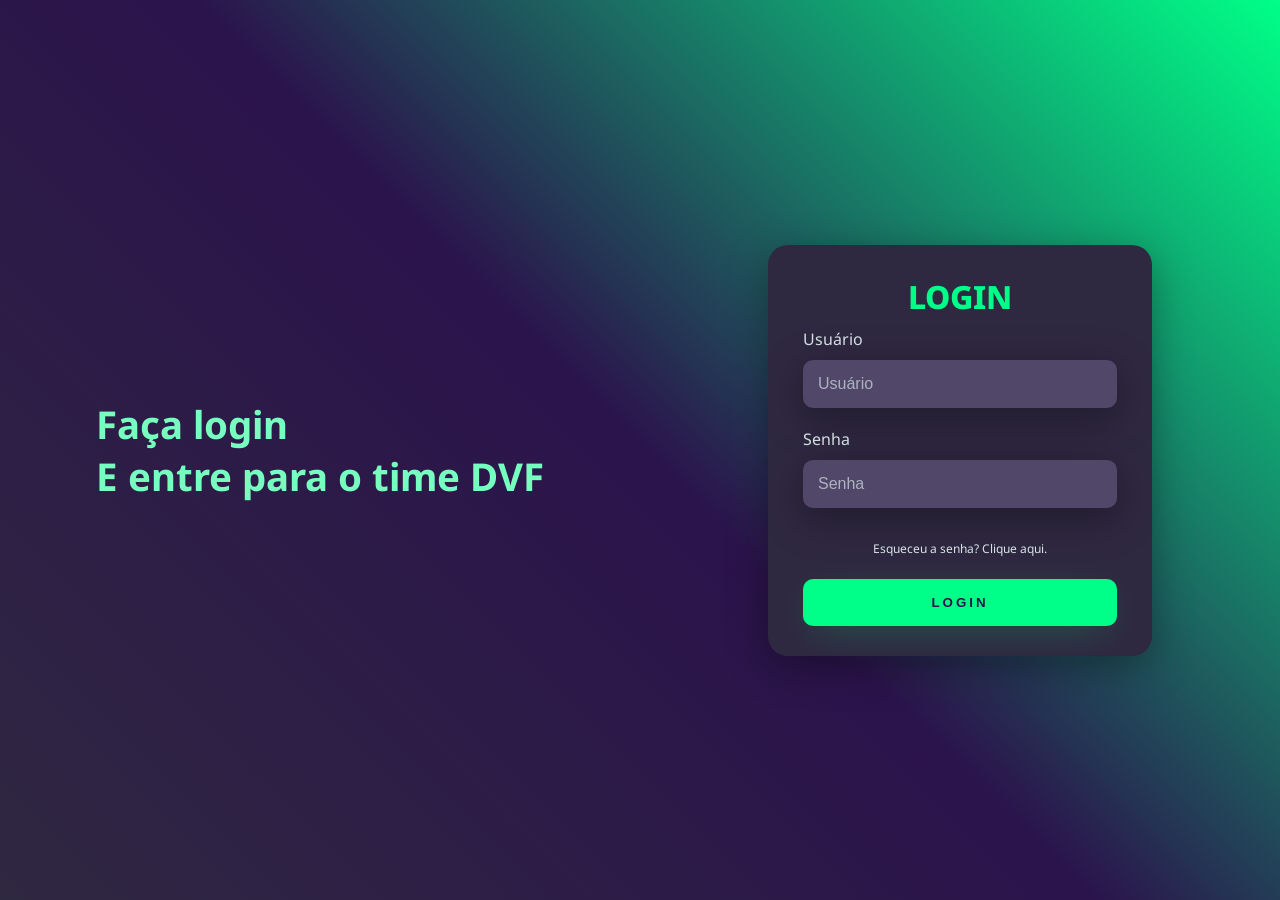
<file: index.html>
<!DOCTYPE html>
<html lang="pt-br">
<head>
    <meta charset="UTF-8">
    <meta name="viewport" content="width=device-width, initial-scale=1.0">
    <link rel="stylesheet" href="style.css">    
    <title>TELA DE LOGIN</title>
</head>
<body>
    <div class="main-login">
        <div class="left-login">
            <h1>Faça login<br>E entre para o time DVF</h1>
           
        </div>
        <div class="right-login">
            <div class="card-login">
                <h1>LOGIN</h1>
                <div class="textfield">
                    <label for="usuario">Usuário</label>
                    <input type="text" id="usuario" name="usuario" placeholder="Usuário">
                </div>
                <div class="textfield">
                    <label for="senha">Senha</label>
                    <input type="password" id="senha" name="senha" placeholder="Senha">
                </div>
                <a href="#" class="a1" target="_self" rel="next"><p>Esqueceu a senha? Clique aqui.</p></a>
                <button class="btn-login" id="btnLogin">Login</button>
            </div>
        </div>
    </div>

    <script src="script.js"></script>
</body>
</html>
</file>
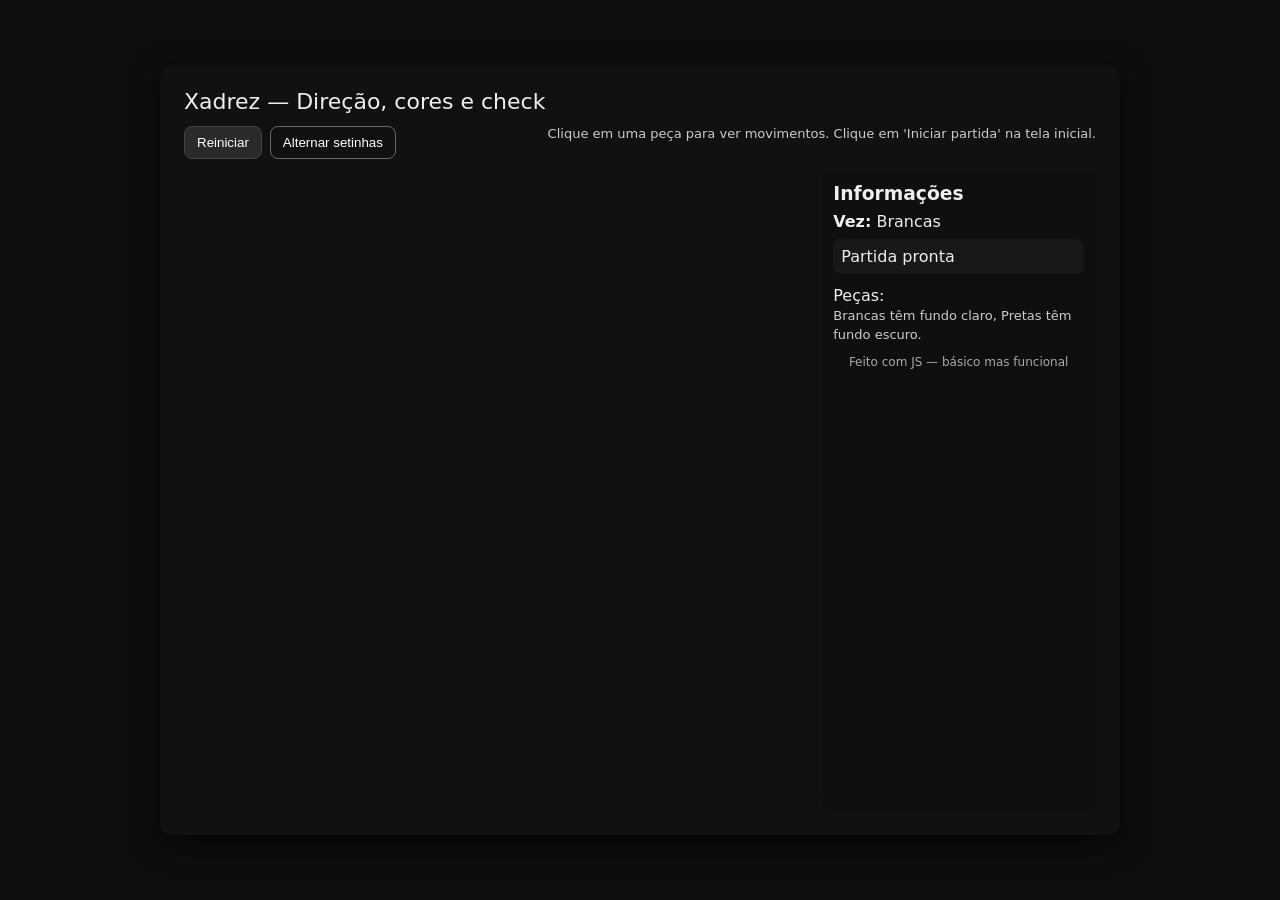
<file: xadrex 2.0/jogo xadrez.html>
<!doctype html>
<html lang="pt-BR">
<head>
  <meta charset="utf-8" />
  <meta name="viewport" content="width=device-width,initial-scale=1" />
  <title>Jogo de Xadrez - Direção, Cores e Check</title>
  <style>
    :root{--light:#f0d9b5;--dark:#b58863;--accent:#ffef00}
    body{font-family:system-ui,Segoe UI,Roboto,Arial;margin:0;background:#222;color:#eee;display:flex;min-height:100vh;align-items:center;justify-content:center}
    #app{width:960px;max-width:96vw}
    .menu{position:relative;background:#111;padding:24px;border-radius:12px;box-shadow:0 8px 30px rgba(0,0,0,.6)}
    .title{font-size:22px;margin-bottom:12px}
    .controls{display:flex;gap:8px;margin-bottom:12px}
    .btn{background:#2a2a2a;border:1px solid #444;padding:8px 12px;border-radius:8px;cursor:pointer;color:#fff}
    .btn.secondary{background:transparent;border:1px solid #666}

    .board-wrap{display:flex;gap:20px}
    .board{width:640px;height:640px;display:grid;grid-template-columns:repeat(8,1fr);grid-template-rows:repeat(8,1fr);border-radius:12px;overflow:hidden}
    .square{position:relative;display:flex;align-items:center;justify-content:center;font-size:34px;user-select:none}
    .square.light{background:var(--light)}
    .square.dark{background:var(--dark)}
    .square .piece{position:relative;width:78%;height:78%;display:flex;align-items:center;justify-content:center;border-radius:8px;font-size:34px}
    .piece.white{background:rgba(255,255,255,0.95);color:#111}
    .piece.black{background:rgba(15,15,15,0.95);color:#fff}
    .piece .dir{position:absolute;width:0;height:0;border-left:8px solid transparent;border-right:8px solid transparent;border-bottom:12px solid rgba(0,0,0,0.7);top:6px;opacity:.9}
    .piece.white .dir{border-bottom-color:rgba(0,0,0,0.85)}
    .piece.black .dir{border-bottom-color:rgba(255,255,255,0.9)}

    .highlight{box-shadow:0 0 0 3px rgba(255,255,0,0.6) inset;border-radius:8px}
    .move-dot{position:absolute;width:12px;height:12px;border-radius:50%;bottom:12px;opacity:.95;border:2px solid rgba(0,0,0,.2)}
    .move-dot.legal{background:rgba(0,180,0,0.9)}
    .move-dot.capture{background:rgba(180,0,0,0.95)}

    .info{width:260px;padding:12px;background:#0f0f0f;border-radius:12px}
    .info h3{margin:0 0 8px}
    .turn{margin-bottom:8px}
    .status{padding:8px;border-radius:8px;background:rgba(255,255,255,0.04)}

    .overlay{position:fixed;inset:0;background:rgba(0,0,0,0.6);display:flex;align-items:center;justify-content:center}
    .card{background:#0f0f0f;padding:28px;border-radius:12px;width:520px}
    .card h1{margin:0 0 12px}

    .small{font-size:13px;color:#ccc}
    footer{margin-top:12px;color:#aaa;font-size:12px;text-align:center}
  </style>
</head>
<body>
  <div id="app">
    <div id="menu" class="overlay">
      <div class="card">
        <h1>Jogo de Xadrez</h1>
        <p class="small">Mostra a direção visual de cada peça, cores diferentes para as peças adversárias, indica quando há <strong>check</strong> e traz tela inicial.</p>
        <div style="margin-top:14px;display:flex;gap:8px;align-items:center">
          <label style="display:flex;gap:6px;align-items:center"><input id="flip" type="checkbox"> Virar tabuleiro (preto em baixo)</label>
          <div style="flex:1"></div>
          <button id="startBtn" class="btn">Iniciar partida</button>
        </div>
      </div>
    </div>

    <div class="menu">
      <div class="title">Xadrez — Direção, cores e check</div>
      <div class="controls">
        <button id="restart" class="btn">Reiniciar</button>
        <button id="toggleArrows" class="btn secondary">Alternar setinhas</button>
        <div style="flex:1"></div>
        <div class="small">Clique em uma peça para ver movimentos. Clique em 'Iniciar partida' na tela inicial.</div>
      </div>

      <div class="board-wrap">
        <div id="board" class="board" aria-label="tabuleiro"></div>
        <div class="info">
          <h3>Informações</h3>
          <div class="turn"><strong>Vez:</strong> <span id="turnText">Brancas</span></div>
          <div class="status" id="statusText">Partida pronta</div>
          <div style="margin-top:12px">Peças: <br><span class="small">Brancas têm fundo claro, Pretas têm fundo escuro.</span></div>
          <footer>Feito com JS — básico mas funcional</footer>
        </div>
      </div>
    </div>
  </div>

<script>
  // Representação simples do tabuleiro: 8x8 array
  const initialFEN = [
    ['r','n','b','q','k','b','n','r'],
    ['p','p','p','p','p','p','p','p'],
    ['','','','','','','',''],
    ['','','','','','','',''],
    ['','','','','','','',''],
    ['','','','','','','',''],
    ['P','P','P','P','P','P','P','P'],
    ['R','N','B','Q','K','B','N','R']
  ];

  let board = [];
  let selected = null;
  let legalMoves = [];
  let turn = 'w'; // 'w' or 'b'
  let showArrows = true;
  let flipped = false;

  const pieceSymbols = {
    'K': '\u2654','Q':'\u2655','R':'\u2656','B':'\u2657','N':'\u2658','P':'\u2659',
    'k':'\u265A','q':'\u265B','r':'\u265C','b':'\u265D','n':'\u265E','p':'\u265F'
  };

  const boardEl = document.getElementById('board');
  const turnText = document.getElementById('turnText');
  const statusText = document.getElementById('statusText');

  function startGame(){
    board = [];
    for(let r=0;r<8;r++){board[r]=[];for(let c=0;c<8;c++){const f = initialFEN[r][c];board[r][c]=f?{type:f,color: (f===f.toUpperCase()?'w':'b')} : null}};
    selected=null;legalMoves=[];turn='w';updateUI();
  }

  function coordToIndex(r,c){return r*8+c}

  function render(){
    boardEl.innerHTML='';
    const rows = [...Array(8).keys()];
    const cols = [...Array(8).keys()];
    const rr = flipped?rows:rows.slice().reverse();
    const cc = flipped?cols.slice().reverse():cols;

    for(let rIndex=0;rIndex<8;rIndex++){
      for(let cIndex=0;cIndex<8;cIndex++){
        const r = rr[rIndex], c = cc[cIndex];
        const sq = document.createElement('div');
        sq.className = 'square ' + (((r+c)%2===0)?'light':'dark');
        sq.dataset.r = r; sq.dataset.c = c;
        const piece = board[r][c];
        if(piece){
          const p = document.createElement('div');
          p.className = 'piece ' + (piece.color==='w'?'white':'black');
          p.innerText = pieceSymbols[piece.type];
          // add direction arrow
          if(showArrows){
            const dir = document.createElement('div');
            dir.className = 'dir';
            // rotate arrow for piece's forward direction (white up, black down)
            dir.style.transform = piece.color==='w' ? 'rotate(0deg)' : 'rotate(180deg)';
            p.appendChild(dir);
          }
          sq.appendChild(p);
        }
        // highlight selection
        if(selected && selected.r==r && selected.c==c){ sq.classList.add('highlight') }
        // show legal dots
        const lm = legalMoves.find(m=>m.r===r && m.c===c);
        if(lm){const dot=document.createElement('div');dot.className='move-dot '+(lm.capture?'capture':'legal');sq.appendChild(dot)}

        sq.addEventListener('click',()=>onSquareClick(r,c));
        boardEl.appendChild(sq);
      }
    }
  }

  function onSquareClick(r,c){
    const piece = board[r][c];
    if(selected){
      // if clicked on a legal move
      const mv = legalMoves.find(m=>m.r===r && m.c===c);
      if(mv){makeMove(selected, mv);selected=null;legalMoves=[];render();checkGameState();return}
    }
    // select piece if of correct color
    if(piece && piece.color===turn){ selected={r,c}; legalMoves = generateLegalMoves(r,c); } else { selected=null; legalMoves=[] }
    render();
  }

  function generateLegalMoves(r,c){
    const piece = board[r][c]; if(!piece) return [];
    const moves = [];
    const own = piece.color;
    const opp = own==='w'?'b':'w';
    const addMove = (nr,nc,capture=false)=>{
      if(nr<0||nr>7||nc<0||nc>7) return;
      // can't capture own
      if(board[nr][nc] && board[nr][nc].color===own) return;
      moves.push({r:nr,c:nc,capture:!!capture});
    }

    const T = piece.type.toLowerCase();
    if(T==='p'){
      const dir = (piece.color==='w')?-1:1;
      // forward
      if(!board[r+dir] || !board[r+dir][c]){ if(isEmpty(r+dir,c)) addMove(r+dir,c,false); }
      // double
      const startRow = piece.color==='w'?6:1;
      if(r===startRow && isEmpty(r+dir,c) && isEmpty(r+2*dir,c)) addMove(r+2*dir,c,false);
      // captures
      for(const dc of [-1,1]){ const nr=r+dir,nc=c+dc; if(nr>=0&&nr<8&&nc>=0&&nc<8 && board[nr][nc] && board[nr][nc].color===opp) addMove(nr,nc,true) }
    } else if(T==='n'){
      const deltas=[[2,1],[2,-1],[-2,1],[-2,-1],[1,2],[1,-2],[-1,2],[-1,-2]];
      deltas.forEach(d=>addMove(r+d[0],c+d[1], !!(board[r+d[0]] && board[r+d[0]][c+d[1]])));
    } else if(T==='b' || T==='r' || T==='q'){
      const dirs = [];
      if(T==='b' || T==='q') dirs.push([1,1],[1,-1],[-1,1],[-1,-1]);
      if(T==='r' || T==='q') dirs.push([1,0],[-1,0],[0,1],[0,-1]);
      for(const d of dirs){
        let nr=r+d[0], nc=c+d[1];
        while(nr>=0&&nr<8&&nc>=0&&nc<8){ if(board[nr][nc]){ if(board[nr][nc].color!==own) addMove(nr,nc,true); break } else { addMove(nr,nc,false) } nr+=d[0]; nc+=d[1]; }
      }
    } else if(T==='k'){
      for(let dr=-1;dr<=1;dr++) for(let dc=-1;dc<=1;dc++) if(!(dr===0&&dc===0)) addMove(r+dr,c+dc, !!(board[r+dr] && board[r+dr][c+dc]));
    }

    // filter out moves that leave own king in check
    const legal = moves.filter(m=>{
      const copy = copyBoard(board);
      copy[m.r][m.c] = copy[r][c]; copy[r][c]=null;
      // promotion basic: if pawn reaches last rank, promote to queen
      if(copy[m.r][m.c].type.toLowerCase()==='p' && (m.r===0||m.r===7)) copy[m.r][m.c].type = copy[m.r][m.c].color==='w'?'Q':'q';
      return !isKingInCheck(copy, piece.color);
    });
    return legal;
  }

  function isEmpty(r,c){ return r>=0&&r<8&&c>=0&&c<8 && !board[r][c] }

  function makeMove(from, mv){
    const p = board[from.r][from.c];
    board[mv.r][mv.c] = p; board[from.r][from.c]=null;
    // promotion
    if(p.type.toLowerCase()==='p' && (mv.r===0||mv.r===7)) p.type = p.color==='w'?'Q':'q';
    // switch turn
    turn = (turn==='w')?'b':'w';
    updateUI();
  }

  function copyBoard(b){ const out=[]; for(let r=0;r<8;r++){out[r]=[];for(let c=0;c<8;c++){const v=b[r][c];out[r][c]=v?{type:v.type,color:v.color}:null}} return out }

  function findKingPos(b,color){ for(let r=0;r<8;r++) for(let c=0;c<8;c++){ if(b[r][c] && b[r][c].type.toLowerCase()==='k' && b[r][c].color===color) return {r,c} } return null }

  function isSquareAttackedBy(b, r,c, attackerColor){
    // check knights
    const knightD=[[2,1],[2,-1],[-2,1],[-2,-1],[1,2],[1,-2],[-1,2],[-1,-2]];
    for(const d of knightD){const nr=r+d[0],nc=c+d[1]; if(nr>=0&&nr<8&&nc>=0&&nc<8 && b[nr][nc] && b[nr][nc].type.toLowerCase()==='n' && b[nr][nc].color===attackerColor) return true}
    // pawns
    const pd = attackerColor==='w'?-1:1; // pawns attack forward relative to their color
    for(const dc of [-1,1]){const nr=r+pd,nc=c+dc; if(nr>=0&&nr<8&&nc>=0&&nc<8 && b[nr][nc] && b[nr][nc].type.toLowerCase()==='p' && b[nr][nc].color===attackerColor) return true}
    // sliding pieces
    const sliders = [ {dirs:[[1,0],[-1,0],[0,1],[0,-1]],types:['r','q']}, {dirs:[[1,1],[1,-1],[-1,1],[-1,-1]],types:['b','q']} ];
    for(const s of sliders){ for(const d of s.dirs){ let nr=r+d[0], nc=c+d[1]; while(nr>=0&&nr<8&&nc>=0&&nc<8){ if(b[nr][nc]){ if(b[nr][nc].color===attackerColor && s.types.includes(b[nr][nc].type.toLowerCase())) return true; else break } nr+=d[0]; nc+=d[1]; } } }
    // king (adjacent)
    for(let dr=-1;dr<=1;dr++) for(let dc=-1;dc<=1;dc++) if(!(dr===0&&dc===0)){const nr=r+dr,nc=c+dc; if(nr>=0&&nr<8&&nc>=0&&nc<8 && b[nr][nc] && b[nr][nc].type.toLowerCase()==='k' && b[nr][nc].color===attackerColor) return true}
    return false;
  }

  function isKingInCheck(b,color){ const kp = findKingPos(b,color); if(!kp) return false; return isSquareAttackedBy(b,kp.r,kp.c, color==='w'?'b':'w') }

  function checkGameState(){
    // update status text and mark king square if in check
    const inCheck = isKingInCheck(board, turn);
    if(inCheck){ statusText.innerText = (turn==='w'?'Brancas':'Pretas') + ' estão em CHECK!'; }
    else statusText.innerText = 'Nenhum check';
    render();
    // visually mark king
    const kp = findKingPos(board,turn);
    if(kp){ const idx = kp.r*8+kp.c; // but because render uses flipped mapping, we just highlight square by adding red border
      // simpler: add a red outline to the square element
      const squares = boardEl.querySelectorAll('.square'); squares.forEach(s=>s.style.outline='');
      if(inCheck){
        // find the rendered square for this coord
        for(const sq of boardEl.children){ if(+sq.dataset.r===kp.r && +sq.dataset.c===kp.c){ sq.style.outline='4px solid rgba(255,0,0,0.85)'; sq.style.outlineOffset='-4px'; break } }
      }
    }
  }

  function updateUI(){ turnText.innerText = turn==='w' ? 'Brancas' : 'Pretas'; render(); checkGameState(); }

  // controls
  document.getElementById('restart').addEventListener('click',()=>startGame());
  document.getElementById('toggleArrows').addEventListener('click',()=>{ showArrows = !showArrows; render(); });
  document.getElementById('startBtn').addEventListener('click',()=>{ document.getElementById('menu').style.display='none'; flipped = document.getElementById('flip').checked; startGame(); });

  // initialize minimal
  render();
</script>
</body>
</html>
</file>
<file: style.css>
@import url('https://fonts.googleapis.com/css2?family=Noto+Sans:wght@400;700&display=swap');

body{
    margin: 0;
    font-family: 'Noto Sans', sans-serif;
}

body *{
    box-sizing: border-box;
}

.main-login{
    width: 100vw;
    height: 100vh;
    background-image: linear-gradient(45deg, #2f2841,#2b134b, #00ff88 );
    display: flex;
    justify-content: center;
    align-items: center;
}

.left-login{
    width: 50vw;
    height: 100vh;
    display: flex;
    justify-content: center;
    align-items: center;
    flex-direction: column;
}

.left-login > h1 {
    font-size: 3vw;
    color: #77ffc0;
}

.left-login-image{
    width: 35vw;
}

.right-login{
    width: 50vw;
    height: 100vh;
    display: flex;
    justify-content: center;
    align-items: center;
}

.card-login{
    width: 60%;
    display: flex;
    justify-content: center;
    align-items: center;
    flex-direction: column;
    padding: 30px 35px;
    background: #2f2841;
    border-radius: 20px;
    box-shadow: 0px 10px 40px #00000056;
}

.card-login > h1 {
    color: #00ff88;
    font-weight: 800;
    margin: 0;
}

.a1 {
    font-size: 12px;
    text-decoration: none;
    color:#f0ffffde;
    margin: 10px 0px;
    display: flex;
    flex-direction: column;
    align-items:flex-start;
    justify-content: center;
}


.textfield{
    width: 100%;
    display: flex;
    flex-direction: column;
    align-items: flex-start;
    justify-content: center;
    margin: 10px 0px;
}

.textfield > input {
    width: 100%;
    border: none;
    border-radius: 10px;
    padding: 15px;
    background: #514869;
    color: #f0ffffde;
    font-size: 12pt;
    box-shadow: 0px 10px 40px #00000056;
    outline: none;
    box-sizing: border-box;
}

.textfield > label {
    color: #f0ffffde;
    margin-bottom: 10px;
}

.textfield > input::placeholder{
    color: #f0ffff94;
}

.btn-login {
    width: 100%;
    padding: 16px 0px;
    margin: 0px;
    border: none;
    border-radius: 10px;
    outline: none;
    text-transform: uppercase;
    font-weight: 800;
    letter-spacing: 3px;
    color: #2b134b;
    background: #00ff88;
    cursor: pointer; 
    box-shadow: 0px 10px 40px -12px #00ff8052;
}


@media only screen and (max-width: 950px){
    .card-login{
        width: 85%;
    }
}

@media only screen and (max-width: 600px){
    .main-login{
        flex-direction: column;
    }

    .left-login > h1{
        display: none;
    }

    .left-login{
        width: 100%;
        height: auto;
    }

    .right-login{
        width: 100%;
        height: auto;
    }

    .card-login{
        width: 90%;
    }

}
</file>
